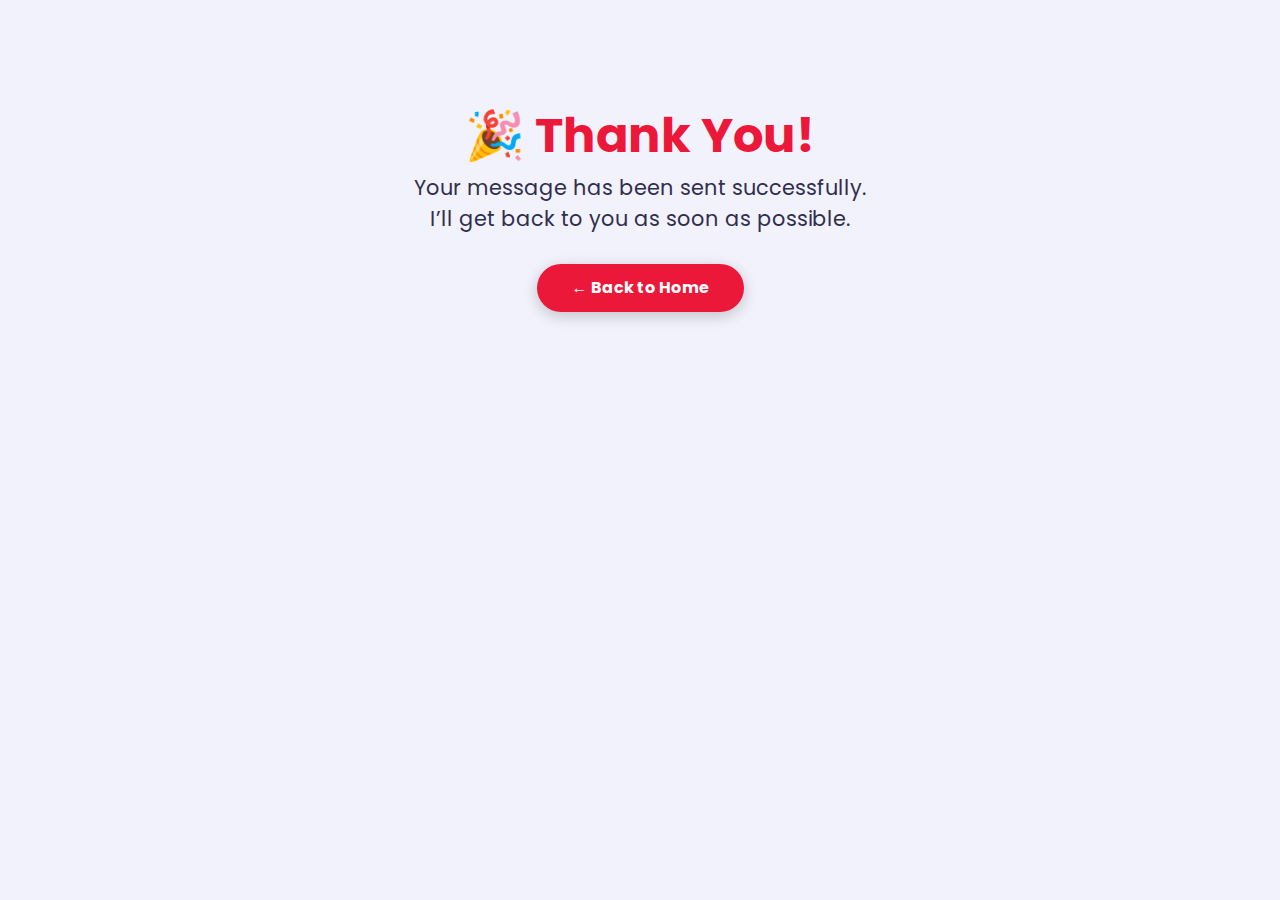
<file: thank.html>
<!-- thank-you.html -->
<!DOCTYPE html>
<html lang="en">
<head>
  <meta charset="UTF-8">
  <title>Thank You - Ali Seid</title>
  <meta name="viewport" content="width=device-width, initial-scale=1.0">
  <link rel="stylesheet" href="style.css">
</head>
<body>
  <div class="container" style="text-align:center; padding: 100px;">
    <h1 style="font-size: 3rem; color: var(--skin-color);">🎉 Thank You!</h1>
    <p style="font-size: 1.3rem;">Your message has been sent successfully.<br>I’ll get back to you as soon as possible.</p>
    <a href="/" class="btn" style="margin-top: 30px; display: inline-block;"><b>← Back to Home</b></a>
  </div>
</body>
</html>
</file>
<file: style.css>
@import url('https://fonts.googleapis.com/css2?family=Poppins:wght@300;400;500;600;700&display=swap');

:root {
    --bg-black-900: #f2f2fc;
    --bg-black-100: #fdf9ff;
    --bg-black-50: #e8dfec;
    --text-black-900: #302e4d;
    --text-black-700: #504e70;
    --skin-color: #ec1839;
}

* {
    margin: 0;
    padding: 0;
    box-sizing: border-box;
    outline: none;
    text-decoration: none;
}

body {
    font-family: 'Poppins', sans-serif;
    font-size: 16px;
    background-color: var(--bg-black-900);
    color: var(--text-black-900);
    line-height: 1.5;
    overflow-x: hidden;
}

body.dark {
    --bg-black-900: #151515;
    --bg-black-100: #222222;
    --bg-black-50: #393939;
    --text-black-900: #ffffff;
    --text-black-700: #e9e9e9;
    background-color: #111;
    color: #fff;
}

body.sidebar-open {
    overflow: hidden;
}

::before,
::after {
    box-sizing: border-box;
}

ul {
    list-style: none;
}

/* Main Layout */
.main-content {
    padding-left: 270px;
    transition: all 0.3s ease;
}

.section {
    background: var(--bg-black-900);
    min-height: 100vh;
    display: block;
    position: relative;
    left: 270px;
    padding: 0 30px;
    overflow-y: auto;
    transition: all 0.3s ease;
    width: calc(100% - 270px);
}

.section.active {
    display: block;
}

.container {
    max-width: 1100px;
    width: 100%;
    margin: auto;
    padding: 60px 0;
}

.row {
    display: flex;
    flex-wrap: wrap;
    margin-left: -15px;
    margin-right: -15px;
    position: relative;
}

.padd-15 {
    padding-left: 15px;
    padding-right: 15px;
}

/* Typography */
.section-title {
    flex: 0 0 100%;
    max-width: 100%;
    margin-bottom: 60px;
}

.section-title h2 {
    font-size: 40px;
    color: var(--text-black-900);
    font-weight: 700;
    position: relative;
}

.section-title h2::before,
.section-title h2::after {
    content: '';
    height: 4px;
    background-color: var(--skin-color);
    position: absolute;
    top: 100%;
    left: 0;
}

.section-title h2::before {
    width: 50px;
}

.section-title h2::after {
    width: 25px;
    margin-top: 8px;
}

/* Buttons */
.btn {
    font-size: 16px;
    font-weight: 500;
    padding: 12px 35px;
    background: var(--skin-color);
    color: #fff;
    border-radius: 40px;
    display: inline-block;
    white-space: nowrap;
    border: none;
    transition: all 0.3s ease;
    cursor: pointer;
    box-shadow: 0 4px 15px rgba(0, 0, 0, 0.2);
}

.btn:hover {
    transform: scale(1.05);
    background-color: #d10f31;
}

.shadow-dark {
    box-shadow: 0 0 20px rgba(48, 46, 77, 0.15);
}

/* Sidebar */
.aside {
    width: 270px;
    background: var(--bg-black-100);
    position: fixed;
    left: 0;
    top: 0;
    padding: 30px;
    z-index: 10;
    height: 100%;
    border-right: 1px solid var(--bg-black-50);
    display: flex;
    flex-direction: column;
    align-items: center;
    transition: all 0.3s ease;
}

.aside .logo {
    position: absolute;
    top: 50px;
    font-size: 30px;
    text-transform: capitalize;
}

.aside .logo a {
    color: var(--text-black-900);
    font-weight: 700;
    padding: 15px 20px;
    font-size: 30px;
    letter-spacing: 5px;
    position: relative;
    display: inline-block;
}

.aside .logo a span {
    font-family: 'Clicker Script', cursive;
    font-size: 40px;
}

.aside .logo a::before {
    content: '';
    position: absolute;
    width: 20px;
    height: 20px;
    bottom: 0;
    left: 0;
    border-bottom: 5px solid var(--skin-color);
    border-left: 5px solid var(--skin-color);
}

.aside .logo a::after {
    content: '';
    position: absolute;
    width: 20px;
    height: 20px;
    top: 0;
    right: 0;
    border-top: 5px solid var(--skin-color);
    border-right: 5px solid var(--skin-color);
}

.aside .nav-toggler {
    position: fixed;
    left: 15px;
    top: 15px;
    z-index: 11;
    cursor: pointer;
    background: var(--skin-color);
    color: #fff;
    width: 40px;
    height: 40px;
    border-radius: 50%;
    display: none;
    align-items: center;
    justify-content: center;
    font-size: 20px;
    transition: all 0.3s ease;
}

.aside .nav-toggler span {
    width: 25px;
    height: 2px;
    background-color: #fff;
    position: relative;
}

.aside .nav-toggler span::before,
.aside .nav-toggler span::after {
    content: "";
    position: absolute;
    width: 25px;
    height: 2px;
    background-color: #fff;
    left: 0;
}

.aside .nav-toggler span::before {
    top: -8px;
}

.aside .nav-toggler span::after {
    top: 8px;
}

.aside .nav {
    margin-top: 100px;
    width: 100%;
}

.aside .nav li {
    margin-bottom: 20px;
    display: block;
}

.aside .nav li a {
    font-size: 16px;
    font-weight: 600;
    display: block;
    border-bottom: 1px solid var(--bg-black-50);
    color: var(--text-black-900);
    padding: 8px 15px;
    transition: all 0.3s ease;
}

.aside .nav li a:hover,
.aside .nav li a.active {
    color: var(--skin-color);
}

/* Home Section */
.home {
    min-height: 100vh;
    display: flex;
    align-items: center;
    color: var(--text-black-900);
}

.home .home-info {
    flex: 0 0 60%;
    max-width: 60%;
}

.home .home-img {
    flex: 0 0 40%;
    max-width: 40%;
    text-align: center;
    position: relative;
}

.home .home-img img {
    width: 220px;
    height: 220px;
    border-radius: 50%;
    object-fit: cover;
    box-shadow: 0 8px 20px rgba(0, 0, 0, 0.15);
    transition: all 0.3s ease;
}

.home .home-img img:hover {
    transform: scale(1.03);
}

h3.hello {
    font-size: 28px;
    margin: 15px 0;
}

h3.hello span {
    font-family: 'Clicker Script', cursive;
    font-size: 40px;
    font-weight: 700;
    color: var(--skin-color);
}

h3.my-profession {
    font-size: 30px;
    margin: 15px 0;
}

.typing {
    color: var(--skin-color);
}

.home-info p {
    margin-bottom: 70px;
    font-size: 18px;
    color: var(--text-black-700);
    line-height: 1.8;
}

/* About Section */
.about .about-content {
    flex: 0 0 100%;
    max-width: 100%;
}

.about .about-content .about-text h3 {
    font-size: 24px;
    margin-bottom: 15px;
    font-weight: 700;
    color: var(--text-black-900);
}

.about .about-content .about-text h3 span {
    color: var(--skin-color);
}

.about .about-content .about-text p {
    font-size: 16px;
    line-height: 25px;
    color: var(--text-black-700);
}

.about .about-content .personal-info {
    flex: 0 0 60%;
    max-width: 60%;
    margin-top: 40px;
}

.about .about-content .personal-info .info-item {
    flex: 0 0 50%;
    max-width: 50%;
    margin-bottom: 15px;
}

.about .about-content .personal-info .info-item p {
    font-weight: 600;
    padding: 10px 0;
    font-size: 16px;
    color: var(--text-black-900);
    border-bottom: 1px solid var(--bg-black-50);
}

.about .about-content .personal-info .info-item p span {
    font-weight: 400;
    color: var(--text-black-700);
    margin-left: 4px;
    display: inline-block;
}

.about .about-content .personal-info .buttons {
    margin-top: 30px;
}

.about .about-content .skills {
    flex: 0 0 40%;
    max-width: 40%;
    margin-top: 40px;
}

.about .about-content .skills .skill-item {
    flex: 0 0 100%;
    max-width: 100%;
    margin-bottom: 25px;
}

.about .about-content .skills .skill-item h5 {
    line-height: 40px;
    font-weight: 600;
    font-size: 16px;
    color: var(--text-black-900);
    text-transform: capitalize;
}

.about .about-content .skills .skill-item .progress {
    background-color: var(--bg-black-50);
    height: 7px;
    border-radius: 4px;
    width: 100%;
    position: relative;
}

.about .about-content .skills .skill-item .progress .progress-in {
    position: absolute;
    left: 0;
    top: 0;
    height: 100%;
    border-radius: 4px;
    background-color: var(--skin-color);
}

.about .about-content .skills .skill-item .skill-percent {
    position: absolute;
    right: 0;
    color: var(--text-black-900);
    top: -40px;
    font-weight: 400;
    line-height: 40px;
}

.about .about-content .education,
.about .about-content .experience {
    flex: 0 0 50%;
    max-width: 50%;
    margin-top: 30px;
}

.about .about-content h3.title {
    font-size: 24px;
    margin-bottom: 30px;
    font-weight: 700;
    color: var(--text-black-900);
}

.about .about-content .timeline-box {
    flex: 0 0 100%;
    max-width: 100%;
}

.about .about-content .timeline {
    background-color: var(--bg-black-100);
    padding: 30px 50px;
    border: 1px solid var(--bg-black-50);
    border-radius: 10px;
    width: 100%;
    position: relative;
}

.about .about-content .timeline .timeline-item {
    position: relative;
    padding-left: 37px;
    padding-bottom: 50px;
}

.about .about-content .timeline .timeline-item:last-child {
    padding-bottom: 0;
}

.about .about-content .timeline .timeline-item::before {
    content: '';
    width: 1px;
    position: absolute;
    height: 100%;
    left: 7px;
    top: 0;
    background-color: var(--skin-color);
}

.about .about-content .timeline .circle-dot {
    position: absolute;
    left: 0;
    top: 0;
    height: 15px;
    width: 15px;
    border-radius: 50%;
    background-color: var(--skin-color);
}

.about .about-content .timeline .timeline-date {
    font-weight: 400;
    font-size: 14px;
    margin-bottom: 12px;
    color: var(--text-black-700);
}

.about .about-content .timeline .timeline-date .fa {
    margin-right: 5px;
}

.about .about-content .timeline .timeline-title {
    font-weight: 700;
    font-size: 18px;
    margin-bottom: 15px;
    text-transform: capitalize;
    color: var(--text-black-900);
}

.about .about-content .timeline .timeline-text {
    line-height: 25px;
    font-size: 16px;
    text-align: justify;
    color: var(--text-black-700);
}

/* Service Section */
.service .container {
    padding-bottom: 40px;
}

.service .service-item {
    margin-bottom: 30px;
    flex: 0 0 33.33%;
    max-width: 33.33%;
    padding: 0 15px;
}

.service .service-item .service-item-inner {
    background-color: var(--bg-black-100);
    border: 1px solid var(--bg-black-50);
    border-radius: 10px;
    padding: 30px 15px;
    text-align: center;
    transition: all 0.3s ease;
}

.service .service-item .service-item-inner:hover {
    box-shadow: 0 0 20px rgba(48, 46, 77, 0.15);
}

.service .service-item .service-item-inner .icon {
    height: 60px;
    width: 60px;
    border-radius: 50%;
    display: block;
    margin: 0 auto 30px;
    text-align: center;
    transition: all 0.3s ease;
}

.service .service-item .service-item-inner .icon .fa {
    font-size: 40px;
    line-height: 60px;
    color: var(--skin-color);
    transition: all 0.3s ease;
}

.service .service-item .service-item-inner:hover .icon {
    background: var(--skin-color);
}

.service .service-item .service-item-inner:hover .icon .fa {
    font-size: 25px;
    color: #ffffff;
}

.service .service-item .service-item-inner h4 {
    font-size: 18px;
    margin-bottom: 15px;
    color: var(--text-black-900);
    font-weight: 700;
    text-transform: capitalize;
}

.service .service-item .service-item-inner p {
    font-size: 16px;
    color: var(--text-black-700);
    line-height: 25px;
}

/* Portfolio Section */
.portfolio .portfolio-heading {
    flex: 0 0 100%;
    max-width: 100%;
    margin-bottom: 40px;
}

.portfolio .portfolio-heading h2 {
    color: var(--text-black-900);
    font-weight: 500;
}

.portfolio .portfolio-item {
    flex: 0 0 33.33%;
    max-width: 33.33%;
    margin-bottom: 30px;
    padding: 0 15px;
}

.portfolio .portfolio-item-inner {
    border: 6px solid var(--bg-black-100);
    border-radius: 10px;
    overflow: hidden;
    cursor: pointer;
    transition: all 0.3s ease;
}

.portfolio .portfolio-item-inner:hover {
    transform: translateY(-5px);
}

.portfolio .portfolio-item-inner .portfolio-img img {
    width: 100%;
    display: block;
    transition: all 0.3s ease;
}

.portfolio .portfolio-item-inner:hover .portfolio-img img {
    transform: scale(1.05);
}

/* Contact Section */
.contact-title {
    color: var(--skin-color);
    text-align: center;
    font-size: 25px;
    margin-bottom: 20px;
}

.contact-sub-title {
    color: var(--text-black-900);
    text-align: center;
    font-size: 15px;
    margin-bottom: 60px;
}

.contact .contact-info-item {
    flex: 0 0 25%;
    max-width: 25%;
    text-align: center;
    padding: 0 15px;
    margin-bottom: 30px;
}

.contact .contact-info-item .icon {
    display: inline-block;
}

.contact .contact-info-item .icon .fa {
    font-size: 25px;
    color: var(--skin-color);
}

.contact .contact-info-item h4 {
    font-size: 18px;
    font-weight: 700;
    color: var(--text-black-900);
    text-transform: capitalize;
    margin: 15px 0 5px;
}

.contact .contact-info-item p {
    font-size: 16px;
    line-height: 25px;
    color: var(--text-black-700);
    font-weight: 400;
}

.contact .contact-form {
    flex: 0 0 100%;
    max-width: 100%;
}

.contact .contact-form .col-6 {
    flex: 0 0 50%;
    max-width: 50%;
    padding: 0 15px;
}

.contact .contact-form .col-12 {
    flex: 0 0 100%;
    max-width: 100%;
    padding: 0 15px;
}

.contact .contact-form .form-item {
    margin-bottom: 30px;
}

.contact .contact-form .form-item .form-control {
    width: 100%;
    height: 50px;
    border-radius: 25px;
    background: var(--bg-black-100);
    border: 1px solid var(--bg-black-50);
    padding: 10px 25px;
    font-size: 16px;
    color: var(--text-black-700);
    transition: all 0.3s ease;
}

.contact .contact-form .form-item .form-control:focus {
    box-shadow: 0 0 20px rgba(48, 46, 77, 0.15);
}

.contact .contact-form .form-item textarea.form-control {
    height: 150px;
    resize: none;
}

.contact .contact-form .btn {
    height: 50px;
    padding: 0 50px;
}

/* Style Switcher */
.style-switcher {
    position: fixed;
    right: 0;
    top: 60px;
    padding: 15px;
    width: 200px;
    background: var(--bg-black-100);
    border: 1px solid var(--bg-black-50);
    z-index: 101;
    border-radius: 5px;
    transition: all 0.3s ease;
    transform: translateX(100%);
}

.style-switcher.open {
    transform: translateX(-25px);
}

.style-switcher .s-icon {
    position: absolute;
    height: 40px;
    width: 40px;
    text-align: center;
    font-size: 20px;
    background: var(--bg-black-100);
    color: var(--text-black-900);
    right: 100%;
    border: 1px solid var(--bg-black-50);
    margin-right: 25px;
    cursor: pointer;
    transition: all 0.3s ease;
    border-radius: 50%;
    display: flex;
    align-items: center;
    justify-content: center;
}

.style-switcher .style-switcher-toggler {
    top: 0;
}

.style-switcher .day-night {
    top: 50px;
}

.style-switcher h4 {
    margin: 0 0 10px;
    color: var(--text-black-700);
    font-size: 16px;
    font-weight: 600;
    text-transform: capitalize;
}

.style-switcher .colors {
    display: flex;
    flex-wrap: wrap;
    justify-content: space-between;
}

.style-switcher .colors span {
    display: inline-block;
    height: 30px;
    width: 30px;
    border-radius: 50%;
    cursor: pointer;
    margin-bottom: 5px;
}

.style-switcher .color-1 {
    background: #ec1839;
}

.style-switcher .color-2 {
    background: #fa5b0f;
}

.style-switcher .color-3 {
    background: #37b182;
}

.style-switcher .color-4 {
    background: #1854b4;
}

.style-switcher .color-5 {
    background: #f021b2;
}

/* ================== Responsive Media Queries ================== */

/* Large devices (desktops, less than 1200px) */
@media (max-width: 1199px) {
    .aside {
        left: -270px;
    }
    
    .aside.open {
        left: 0;
    }
    body.sidebar-open .aside {
    left: 0;
}

body.sidebar-open .main-content,
body.sidebar-open .section {
    transform: translateX(270px);
}

    
    .main-content {
        padding-left: 0;
    }
    
    .section {
        left: 0;
        width: 100%;
    }
    
    .aside .nav-toggler {
        display: flex;
    }
    
    .main-content.active {
        transform: translateX(270px);
    }
    
    body.sidebar-open {
        overflow: hidden;
    }
}

/* Medium devices (tablets, less than 992px) */
@media (max-width: 991px) {
    .home .home-info,
    .home .home-img {
        flex: 0 0 100%;
        max-width: 100%;
    }
    
    .home .home-img {
        margin-bottom: 40px;
    }
    
    .about .about-content .personal-info,
    .about .about-content .skills {
        flex: 0 0 100%;
        max-width: 100%;
    }
    
    .about .about-content .personal-info .info-item {
        flex: 0 0 100%;
        max-width: 100%;
    }
    
    .service .service-item {
        flex: 0 0 50%;
        max-width: 50%;
    }
    
    .portfolio .portfolio-item {
        flex: 0 0 50%;
        max-width: 50%;
    }
    
    .contact .contact-info-item {
        flex: 0 0 50%;
        max-width: 50%;
    }
}

/* Small devices (landscape phones, less than 768px) */
@media (max-width: 767px) {
    .section {
        padding: 0 15px;
    }
    
    .section-title h2 {
        font-size: 32px;
    }
    
    .about .about-content .education,
    .about .about-content .experience {
        flex: 0 0 100%;
        max-width: 100%;
    }
    
    .about .about-content .timeline {
        padding: 30px 15px;
    }
    
    .service .service-item,
    .portfolio .portfolio-item,
    .contact .contact-info-item,
    .contact .contact-form .col-6 {
        flex: 0 0 100%;
        max-width: 100%;
    }
    
    .home-info p {
        margin-bottom: 40px;
    }
    
    .btn {
        width: 100%;
        margin-bottom: 15px;
    }
}

/* Extra small devices (portrait phones, less than 576px) */
@media (max-width: 575px) {
    .section-title h2 {
        font-size: 28px;
    }
    
    h3.hello {
        font-size: 24px;
    }
    
    h3.my-profession {
        font-size: 22px;
    }
    
    .home .home-img img {
        width: 180px;
        height: 180px;
    }
    
    .about .about-content .timeline .timeline-item {
        padding-left: 30px;
    }
    
    .about .about-content .timeline .circle-dot {
        width: 12px;
        height: 12px;
    }
}

/* Animation */
@keyframes fadeIn {
    0% {
        opacity: 0;
        transform: translateY(25px);
    }
    100% {
        opacity: 1;
        transform: translateY(0px);
    }
}

.fadeIn {
    animation: fadeIn 0.5s ease-in-out;
}
</file>
